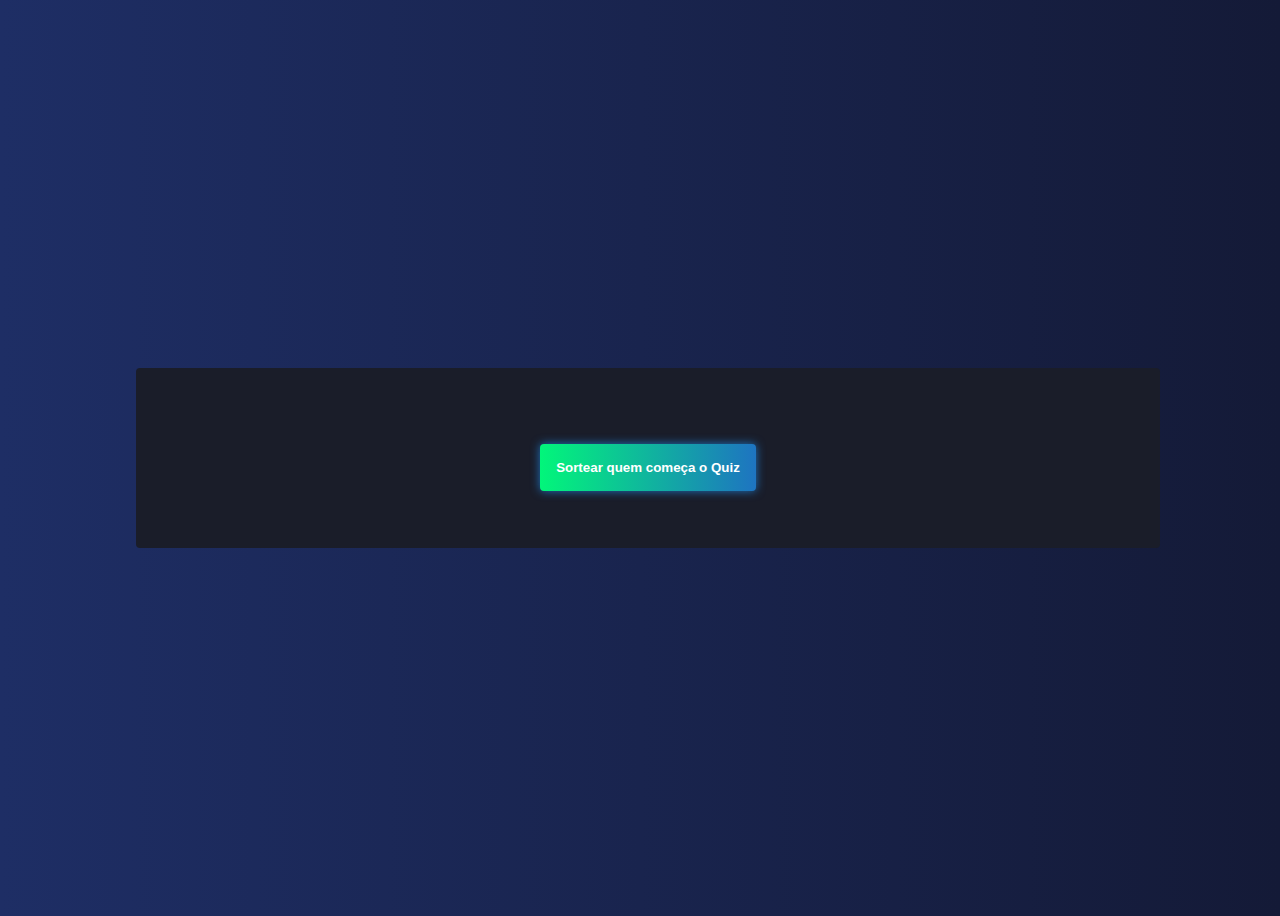
<file: index.html>
<!DOCTYPE html>
<html lang="en">
<head>
   <meta charset="UTF-8">
   <meta http-equiv="X-UA-Compatible" content="IE=edge">
   <meta name="viewport" content="width=device-width, initial-scale=1.0">
   <link rel="stylesheet" href="./styles.css">
   <title>Página Inicial</title>
</head>
<body>
   <main class="container">
      <div class="inputs">
      <div class="numero">
         <h2 id="texto"></h2>
      </div>

      <div class="botao">
         <button onclick="sortear()" class="buton">Sortear quem começa o Quiz</button>

         <a href="./quiz_2.html">
            <button class="butons">Iniciar o Quiz</button>
         </a>
      </div>
   </main>
   

   <script src="./index.js"></script>
</body>
</html>
</file>
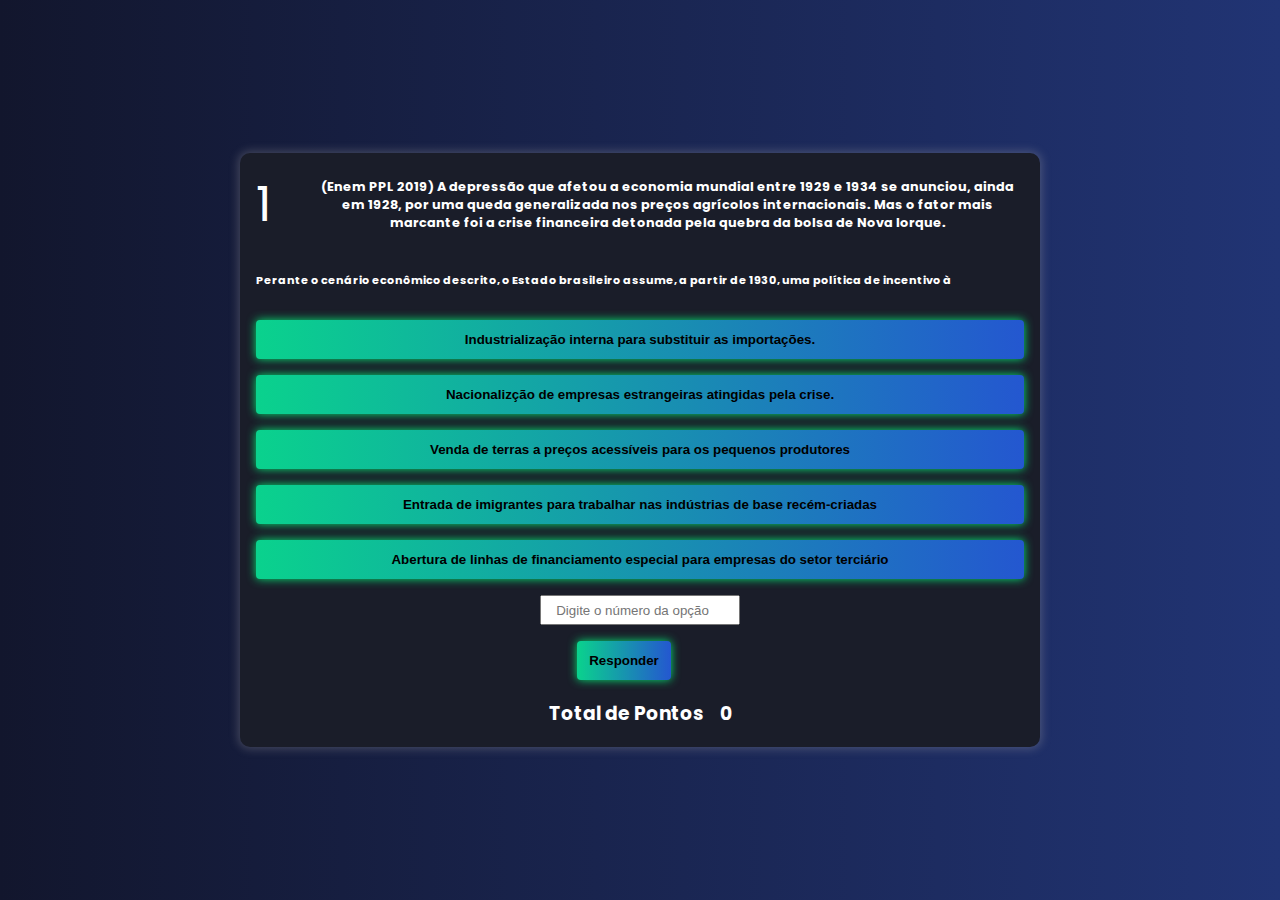
<file: quiz_2.html>
<!DOCTYPE html>
<html lang="en">
<head>
    <meta charset="UTF-8">
    <meta http-equiv="X-UA-Compatible" content="IE=edge">
    <meta name="viewport" content="width=device-width, initial-scale=1.0">
    <title>Quiz G. Vargas</title>
    <link rel="stylesheet" href="quiz_2.css">
</head>
<body>
    <main class="quiz-container" id="quiz">
        <div class="quiz-header">
            <div class="alinhar">
            <span id="numquestion"></span>
            <h2 id="questao">Questão</h2>
            </div>
            <h4 id="com"></h4>
            <button id="a" value="1A">A</button>

            <button id="b" value="1B">B</button>

            <button id="c" value="1C">C</button>

            <button id="d" value="1D">D</button>

            <button id="e" value="1E">E</button>
            <div class="numeros">
            <input type="number" name="" placeholder="Digite o número da opção" id="number">
            </div>
        </div>
        <div class="botoes">
            <button onclick="analisar()" class="botao">Responder</button>
            <button onclick="analisando()" class="botaos">Responder</button>
            <button onclick="analisarmos()" class="botaoss">Responder</button>
            <a href="https://project-historia.vercel.app/equipe">
            <button onclick="encerrar()" class="botaosss">Ir para o Site</button>
            </a>
            <a href="">
            <button onclick="reiniciar()" class="reiniciar">Reiniciar o Quiz</button>
            </a>
        </div>
        

        <div class="pontos">
            
        <h3 id="totaus">Total de Pontos</h3>
        <h3 class="totals">Sua pontuação foi</h3>
            <h3 id="total">0</h2>
        </div>
    </main>
    
    <audio preload src="quiz_assets_positive.mp3" id='somAcerto'></audio>
    <audio preload src="quiz_assets_negative.mp3" id='somErro'></audio>
    <script src="./quiz.js"></script>
</body>
</html>
</file>
<file: styles.css>
@import url('https://fonts.googleapis.com/css2?family=Poppins&display=swap');

*{
    box-sizing: border-box;
}

body{
    width: 100%;
    height: 100vh;
    display: flex;
    align-items: center;
    justify-content: center;
    background-image: linear-gradient(to right, #1e2e65, #141a37);
    font-family: "Poppins", sans-serif;
}

.container{
    width: 80%;
    height: 20vh;
    display: flex;
    align-items: center;
    justify-content: center;
    text-align: center;
    flex-direction: column;
    background-color: #1a1d29;
    border-radius: 4px;
}

.botao{
    display: flex;
    align-items: center;
    justify-content: center;
    flex-direction: column;
}

.botao button{
    padding: 1rem;
    border-radius: 4px;
    border: none;
    background-image: linear-gradient(to right, #02f67a 0%, #1e74c1 100%);
    box-shadow: 0 0 10px #1e74c1;
    color: white;
    font-weight: bold;
}

.butons{
    display: none;
}

a{
    text-decoration: none;
}

#texto{
    color: #fff;
}
</file>
<file: quiz_2.css>
@import url('https://fonts.googleapis.com/css2?family=Poppins&display=swap');

*{
    box-sizing: border-box;
}

body{
    background-image: linear-gradient(to right, rgb(18, 22, 45), rgb(33, 52, 116));
    font-family: 'Poppins', sans-serif;
    display: flex;
    align-items: center;
    justify-content: center;
    height: 100vh;
    overflow: hidden;
    margin: 0;
}

a{
    text-decoration: none;
}

.quiz-container{
    background-color: #1a1d29;
    border-radius: 10px;
    box-shadow: 0 0 10px 2px rgba(175, 173, 173, 0.3);
    width: 800px;
    overflow: hidden;
    margin: 1rem;
    color: #fff;
}

.alinhar{
    display: flex;
    align-items: center;
    justify-content: center;
    flex-direction: row;
    text-align: center;
    gap: 2.5rem;
}

.quiz-header{
    display: flex;
    flex-direction: column;
    padding: 1rem;
    gap: 1rem;
}

#numquestion{
    font-size: 3rem;
}

.numeros{
    display: flex;
    align-items: center;
    justify-content: center;
}

#number{
    width: 200px;
    height: 30px;
    text-align: center;
}

.botoes{
    display: flex;
    align-items: center;
    justify-content: center;
    gap: 1rem;
}

.totals{
    display: none;
}

.botaos,
.botaoss,
.botaosss,
.reiniciar{
    display: none;
}

.pontos{
    display: flex;
    align-items: center;
    justify-content: center;
    flex-direction: row;
    gap: 1rem;
}

h2{
    padding: rem;
    text-align: center;
    margin: 0;
    font-size: 0.8rem;
}

h4{
    font-size: 0.7rem;
}

button{
    padding: 0.75rem;
    cursor: pointer;
    border-radius: 4px;
    border: none;
    background-image: linear-gradient(to right, #0ad28d 0%, #2457d0 100%);
    color: #000;
    font-weight: 600;
    box-shadow: 0 0 10px rgba(4, 228, 115, 1);
}

@media (max-width: 420px){
    #questao{
        font-size: 0.75rem;
    }
    #com{
        font-size: 0.65rem;
    }
}

@media (max-width: 360px){
    #questao{
        font-size: 0.6rem;
    }
    #com{
        font-size: 0.5rem;
    }
}

@media (max-width: 320px){
    #questao{
        font-size: 0.5rem;
    }
    #com{
        font-size: 0.45rem;
    }

    #numquestion{
        font-size: 1.5rem;
    }

    .quiz-header{
        padding: 0.75rem;
    }
}

@media (max-width: 565px){
    button{
        padding: 0.5rem;
        font-size: 0.75rem;
    }
}

@media (max-width: 450px){
    button{
        padding: 0.4rem;
        font-size: 0.755rem;
    }
}
</file>
